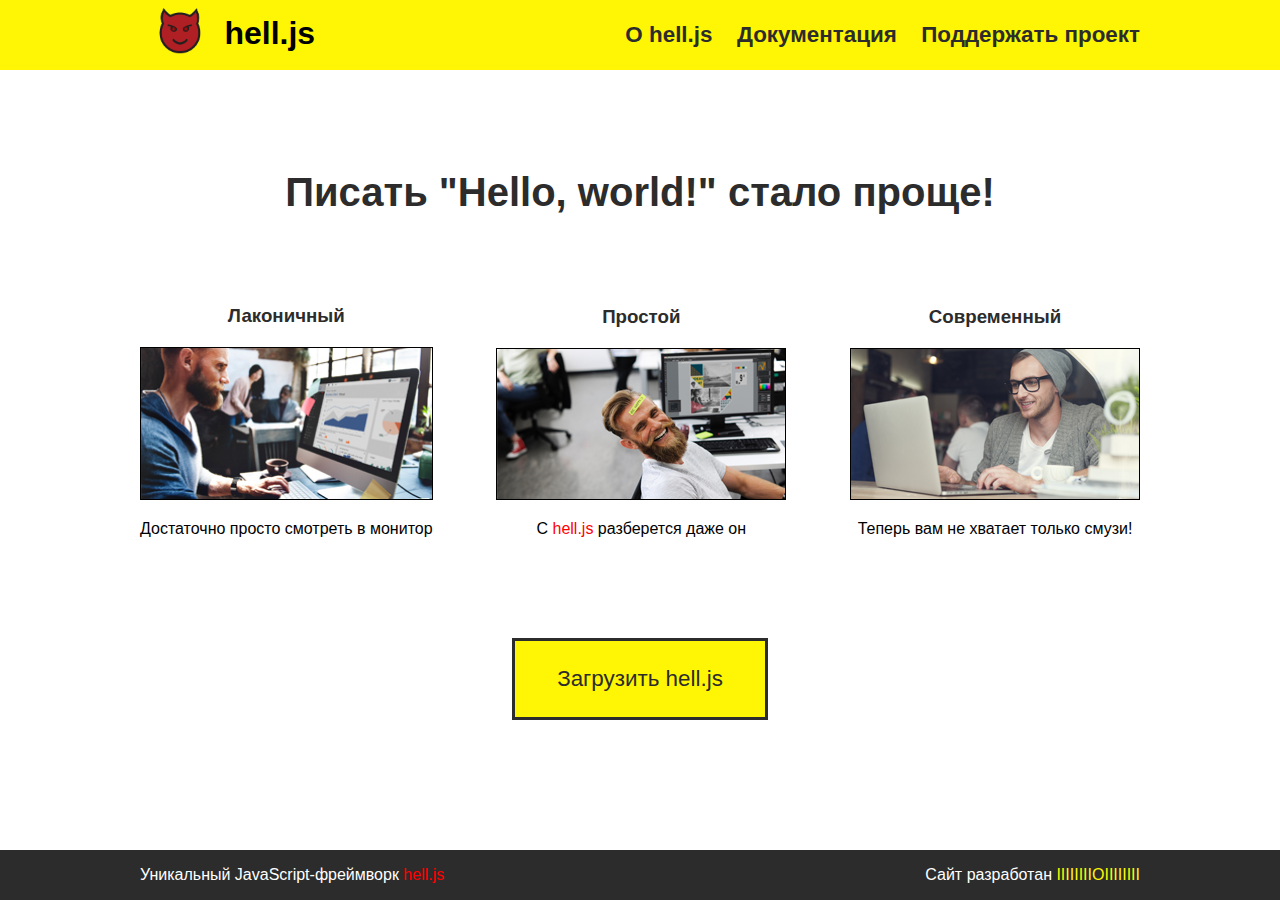
<file: index.html>
﻿<!DOCTYPE html>
	<html>
		<head>
			<title>hell.js - высокоэффективный код</title>
			<link href="css/index_styles.css" rel="stylesheet" type="text/css">
			<link href="css/about_styles.css" rel="stylesheet" type="text/css">
			<link href="css/docs_styles.css" rel="stylesheet" type="text/css">
			<link href="css/donation_styles.css" rel="stylesheet" type="text/css">
			<meta http-equiv="content-type" content="text/html" charset="utf-8">	
			<meta name="viewport" content="width=device-width, initial-scale=1">	
		</head>	
	
		<body>
			<div id="wrapper" class="wrapper">
				<div id="head_block" class="head_block">
					<div id="head_container" class="head_container">
						<div id="logo_block" class="logo_block">
							<a href="index.html"><img src="img/devil.png" width="80" class="logo_devil" title="На главную"></a>
							<a href="index.html" class="hell_js">hell.js</a>
						</div>	
						
						<div class="top_menu">
							<a href="about.html" class="top_links">О hell.js</a>
							<a href="docs.html" class="top_links">Документация</a>
							<a href="donation.html" class="top_links">Поддержать проект</a>
						</div>					
					</div>			
				</div>
			
				<div id="main_block" class="main_block">
					<div id="main_container" class="main_container">
						<!-- <div id="test"></div> -->
						
						<h1>Писать "Hello, world!" стало проще!</h1>
						
						<div class="advantages">							
							<div class="advantage">
								<h3>Лаконичный</h3>
								<img src="img/laconic.jpg" class="hip">
								<p class="explain">Достаточно просто смотреть в монитор</p>							
							</div>
							
							<div class="advantage">
								<h3>Простой</h3>
								<img src="img/simple.jpg" class="hip">
								<p class="explain">С <span class="last_hell">hell.js</span> разберется даже он</p>
							</div>
							
							<div class="advantage">
								<h3>Современный</h3>
								<img src="img/modern.jpg" class="hip">
								<p class="explain">Теперь вам не хватает только смузи!</p>							
							</div>						
						</div>
						
						<a id="download" class="download" target="_blank" href="https://yadi.sk/d/0oWOQ_f1lGt-uA">Загрузить hell.js</a>

						
						
					</div>
				</div>
				
				<div id="footer_block" class="footer_block">					
					<div id="footer_container" class="footer_container">
						<p class="last_words">Уникальный JavaScript-фреймворк <span class="last_hell">hell.js</span></p>
						<p class="last_words">Сайт разработан <a href="https://github.com/IIIIIIIIOIIIIIIII" class="dev" target="_blank">IIIIIIIIOIIIIIIII</a></p>							
					</div>					
				</div>

							
			</div>
			
			<script type="text/javascript" src="script.js"></script>
		</body>
	</html>
</file>
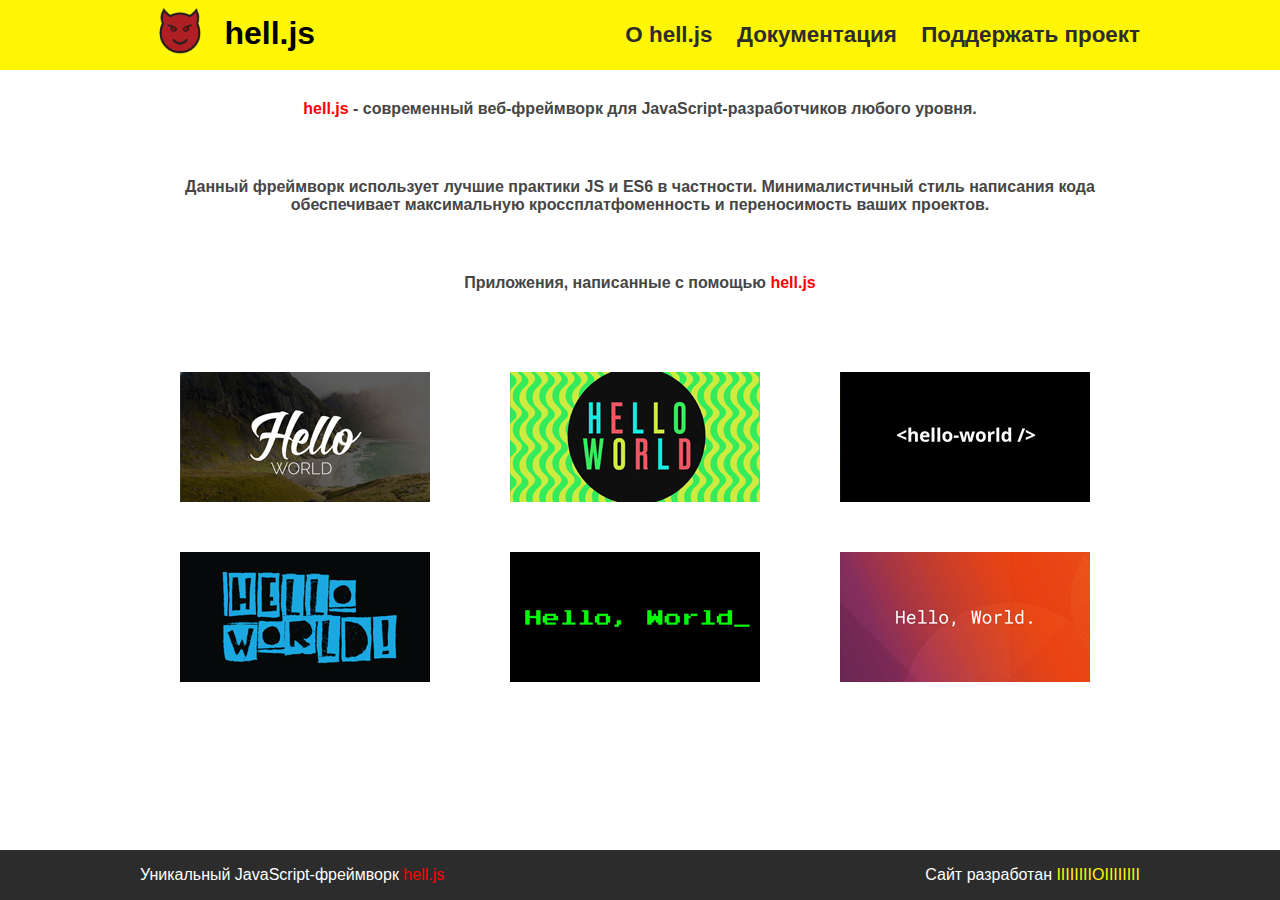
<file: about.html>
﻿<!DOCTYPE html>
	<html>
		<head>
			<title>hell.js - высокоэффективный код</title>
			<link href="css/index_styles.css" rel="stylesheet" type="text/css">
			<link href="css/about_styles.css" rel="stylesheet" type="text/css">
			<link href="css/docs_styles.css" rel="stylesheet" type="text/css">
			<link href="css/donation_styles.css" rel="stylesheet" type="text/css">
			<meta http-equiv="content-type" content="text/html" charset="utf-8">	
			<meta name="viewport" content="width=device-width, initial-scale=1">	
		</head>	
	
		<body>
			<div id="wrapper" class="wrapper">
				<div id="head_block" class="head_block">
					<div id="head_container" class="head_container">
						<div id="logo_block" class="logo_block">
							<a href="index.html"><img src="img/devil.png" width="80" class="logo_devil" title="На главную"></a>
							<span class="hell_js">hell.js</span>
						</div>	
						
						<div class="top_menu">
							<a href="about.html" class="top_links">О hell.js</a>
							<a href="docs.html" class="top_links">Документация</a>
							<a href="donation.html" class="top_links">Поддержать проект</a>
						</div>					
					</div>			
				</div>
			
				<div id="main_block" class="main_block">
					<div id="main_container" class="main_container">
						<p class="about_it"><span class="last_hell">hell.js</span> - современный веб-фреймворк для JavaScript-разработчиков любого уровня.</p>
						
						<p class="about_it">Данный фреймворк использует лучшие практики JS и ES6 в частности. Минималистичный стиль написания кода обеспечивает максимальную кроссплатфоменность и переносимость ваших проектов.</p>
						
						<p class="about_it">Приложения, написанные с помощью <span class="last_hell">hell.js</span></p>
						
						<div class="apps">
							<img src="img/hello_1.jpg" title="Лёша, 37 лет">
							<img src="img/hello_2.jpg" title="Дима, 24 года">
							<img src="img/hello_3.jpg" title="Настя, 30 лет">
							<img src="img/hello_4.jpg" title="Серёжа, 32 года">
							<img src="img/hello_5.jpg" title="Валера, 28 лет">
							<img src="img/hello_6.jpg" title="Коля, 35 лет">						
						</div>
						
						
						
					</div>
				</div>
				
				<div id="footer_block" class="footer_block">					
					<div id="footer_container" class="footer_container">
						<p class="last_words">Уникальный JavaScript-фреймворк <span class="last_hell">hell.js</span></p>
						<p class="last_words">Сайт разработан <a href="https://github.com/IIIIIIIIOIIIIIIII" class="dev" target="_blank">IIIIIIIIOIIIIIIII</a></p>							
					</div>					
				</div>

							
			</div>
			
			<script type="text/javascript" src="script.js"></script>
		</body>
	</html>
</file>
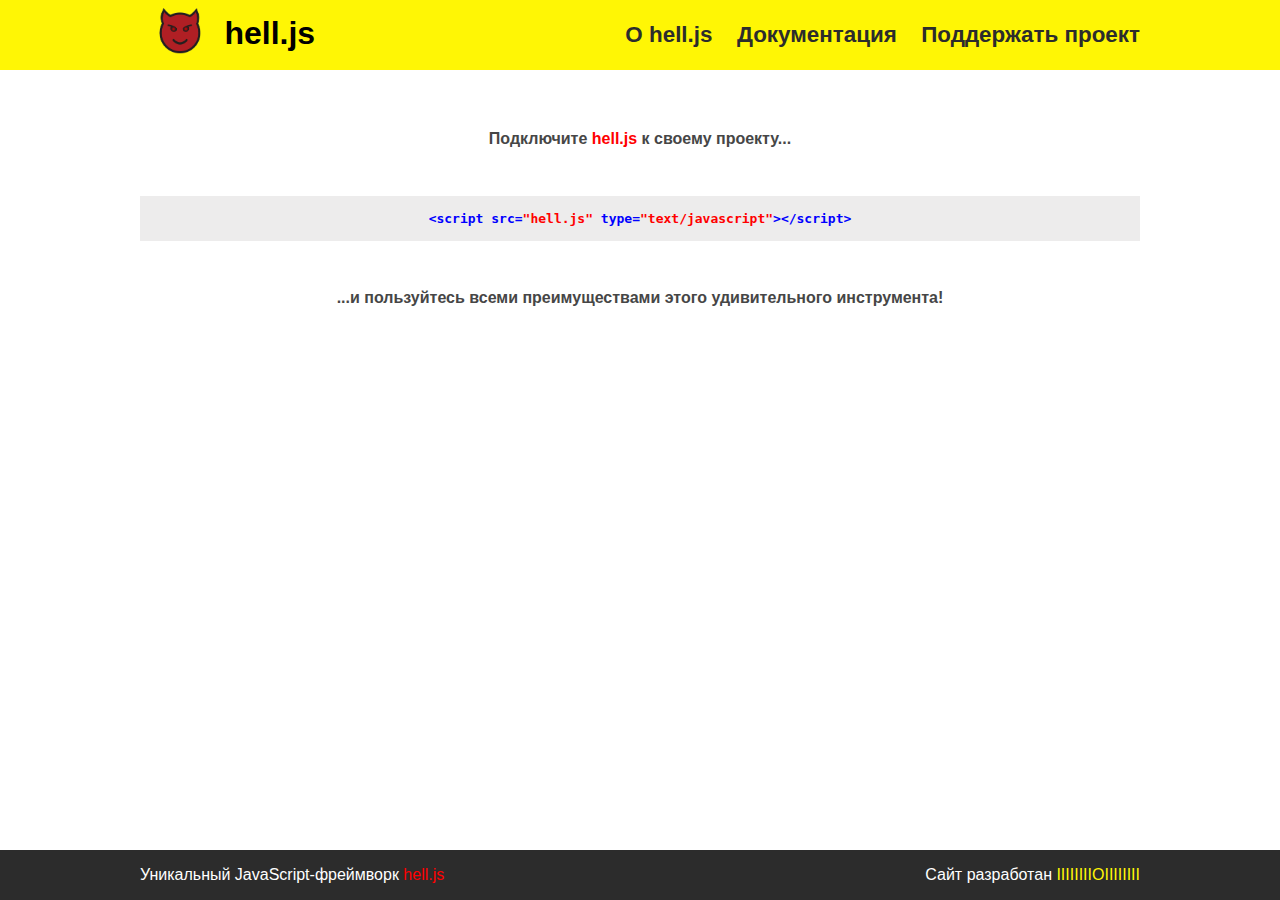
<file: docs.html>
﻿<!DOCTYPE html>
	<html>
		<head>
			<title>hell.js - высокоэффективный код</title>
			<link href="css/index_styles.css" rel="stylesheet" type="text/css">
			<link href="css/about_styles.css" rel="stylesheet" type="text/css">
			<link href="css/docs_styles.css" rel="stylesheet" type="text/css">
			<link href="css/donation_styles.css" rel="stylesheet" type="text/css">
			<meta http-equiv="content-type" content="text/html" charset="utf-8">	
			<meta name="viewport" content="width=device-width, initial-scale=1">	
		</head>	
	
		<body>
			<div id="wrapper" class="wrapper">
				<div id="head_block" class="head_block">
					<div id="head_container" class="head_container">
						<div id="logo_block" class="logo_block">
							<a href="index.html"><img src="img/devil.png" width="80" class="logo_devil" title="На главную"></a>
							<span class="hell_js">hell.js</span>
						</div>	
						
						<div class="top_menu">
							<a href="about.html" class="top_links">О hell.js</a>
							<a href="docs.html" class="top_links">Документация</a>
							<a href="donation.html" class="top_links">Поддержать проект</a>
						</div>					
					</div>			
				</div>
			
				<div id="main_block" class="main_block">
					<div id="main_container" class="main_container">
						<div class="docs">
						
							<p class="code">Подключите <span class="last_hell">hell.js</span> к своему проекту...</p>
							<br>
							<pre class="code"><code><span class="blue"><</span><span class="blue">script</span><span class="blue"> src=</span><span class="red">"hell.js"</span><span class="blue"> type=</span><span class="red">"text/javascript"</span><span class="blue">></span><span class="blue"><</span><span class="blue">/script</span><span class="blue">></span></code></pre>
							<br>
							<p class="code">...и пользуйтесь всеми преимуществами этого удивительного инструмента!</p>					
							
						</div>


						
						
					</div>
				</div>
				
				<div id="footer_block" class="footer_block">					
					<div id="footer_container" class="footer_container">
						<p class="last_words">Уникальный JavaScript-фреймворк <span class="last_hell">hell.js</span></p>
						<p class="last_words">Сайт разработан <a href="https://github.com/IIIIIIIIOIIIIIIII" class="dev" target="_blank">IIIIIIIIOIIIIIIII</a></p>							
					</div>					
				</div>

							
			</div>
			
			<script type="text/javascript" src="script.js"></script>
		</body>
	</html>
</file>
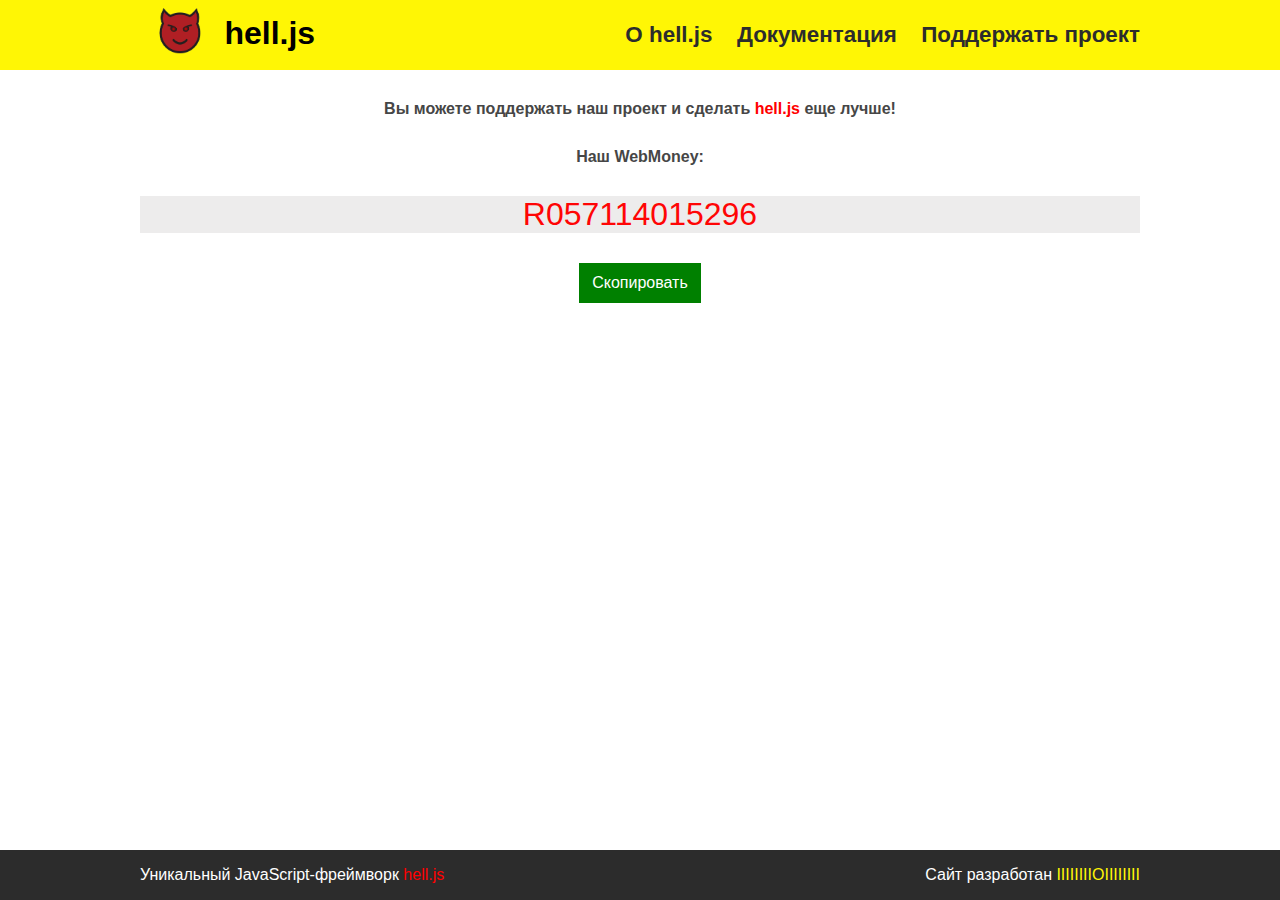
<file: donation.html>
﻿<!DOCTYPE html>
	<html>
		<head>
			<title>hell.js - высокоэффективный код</title>
			<link href="css/index_styles.css" rel="stylesheet" type="text/css">
			<link href="css/about_styles.css" rel="stylesheet" type="text/css">
			<link href="css/docs_styles.css" rel="stylesheet" type="text/css">
			<link href="css/donation_styles.css" rel="stylesheet" type="text/css">
			<meta http-equiv="content-type" content="text/html" charset="utf-8">	
			<meta name="viewport" content="width=device-width, initial-scale=1">	
		</head>	
	
		<body>
			<div id="wrapper" class="wrapper">
				<div id="head_block" class="head_block">
					<div id="head_container" class="head_container">
						<div id="logo_block" class="logo_block">
							<a href="index.html"><img src="img/devil.png" width="80" class="logo_devil" title="На главную"></a>
							<span class="hell_js">hell.js</span>
						</div>	
						
						<div class="top_menu">
							<a href="about.html" class="top_links">О hell.js</a>
							<a href="docs.html" class="top_links">Документация</a>
							<a href="donation.html" class="top_links">Поддержать проект</a>
						</div>					
					</div>			
				</div>
			
				<div id="main_block" class="main_block">
					<div id="main_container" class="main_container">
					<div id="main_container" class="main_container">
						<p class="ask">Вы можете поддержать наш проект и сделать <span class="last_hell">hell.js</span> еще лучше!</p>
						<p class="ask">Наш WebMoney:</p>
						<p class="wallet" id="wallet">R057114015296</p>
						<p id="copy" class="copy">Скопировать</p>


							
					</div>
						
					</div>
				</div>
				
				<div id="footer_block" class="footer_block">					
					<div id="footer_container" class="footer_container">
						<p class="last_words">Уникальный JavaScript-фреймворк <span class="last_hell">hell.js</span></p>
						<p class="last_words">Сайт разработан <a href="https://github.com/IIIIIIIIOIIIIIIII" class="dev" target="_blank">IIIIIIIIOIIIIIIII</a></p>							
					</div>					
				</div>

							
			</div>
			
			<script type="text/javascript" src="script.js"></script>
		</body>
	</html>
</file>
<file: css/index_styles.css>
* {
	margin: 0;
	padding: 0;
}

html, body {
	height: 100%;
}

.wrapper {
	display: flex;
	flex-direction: column;
	font-family: Helvetica;
	color: #2c2c2c;
	height: 100%;
}

.head_block {	
	width: 100%;
	height: 70px;
	background-color: #fff605;
	display: flex;
	justify-content: center;
	flex-grow: 0;
}

.head_container {
	width: 1000px;
	height: 70px;
	display: flex;
	align-items: center;
	justify-content: space-between;
}

.hell_js {
	font-weight: bold;
	font-size: 2em;
	position: relative;
	bottom: 10px;
	text-decoration: none;
	color: black;
}

.top_links {
	text-decoration: none;
	color: #2c2c2c;
	font-weight: bold;
	margin: 0 0 0 20px;
	font-size: 1.4em;
}

.top_links:hover {
	color: #ff0000;
}

.main_block {
	width: 100%;
	height: auto;
	display: flex;
	justify-content: center;
	flex-grow: 1;
}

.main_container {
	width: 1000px;
	height: auto;
	display: flex;
	text-align: center;
	flex-direction: column;	
}

h1 {
	margin-top: 100px;
	font-size: 2.5em;
}

.advantages {
	width: 100%;
	display: flex;
	flex-direction: row;
	justify-content: space-between;
	margin-top: 80px;
}

.advantage {
	display: flex;
	flex-direction: column;
	justify-content: center;
}

h3, .hip, .explain {
	margin: 10px 0;
}

.hip {
	border: 1px solid black;
}

.explain {
	color: black;
}

.download {
	width: 200px;
	margin: 90px auto 60px;
	background-color: #fff605;
	color: #2c2c2c;
	font-size: 1.4em;
	padding: 25px;
	border: 3px solid #2c2c2c;
	text-decoration: none;
}

.download:hover {	
	background-color: #2c2c2c;
	color: #fff605;
}

.footer_block {
	width: 100%;
	height: 50px;
	background-color: #2c2c2c;
	display: flex;
	flex-grow: 0;
	justify-content: center;
	position: relative;
	
}

.footer_container {
	display: flex;
	flex-direction: row;
	width: 1000px;
	height: 50px;
	justify-content: space-between;
	align-items: center;
	color: #fff;
}

.last_hell {
	color: #ff0000;
}

.dev {
	color: #fff605;
	text-decoration: none;
}
</file>
<file: css/about_styles.css>
* {
	margin: 0;
	padding: 0;	
}


.about_it {
	margin: 30px 0;
	font-weight: bold;
	color: #464646;
}

.apps {
	display: flex;
	flex-wrap: wrap;
	margin-bottom: 108px;
}

.apps img {
	margin: 50px 40px 0 40px;
}

.apps img:hover {
	cursor: pointer;
}
</file>
<file: css/docs_styles.css>
* {
	margin: 0;
	padding: 0;
}

.red {
	color: red;
}

.blue {
	color: blue;
}

.docs {
	margin-top: 30px;	
	font-weight: bold;
	color: #464646;
	margin-bottom: 413px;
}

.code {	
	margin-top: 30px; 
}

pre {
	background-color: #edecec;
	padding: 15px;
}
</file>
<file: css/donation_styles.css>
.ask {
	margin-top: 30px;	
	font-weight: bold;
	color: #464646;
	
}

.wallet {
	color: #ff0505;
	font-size: 2em;
	margin-top: 30px;	
	background-color: #edecec;
}

.copy {
	background-color: green;
	color: white;
	padding: 10px;
	width: 10%;	
	margin: 30px auto 386px;
	border: 1px solid green;
}

.copy:hover {
	background-color: white;
	color: green;
	cursor: pointer;
	border: 1px solid green;
}
</file>
